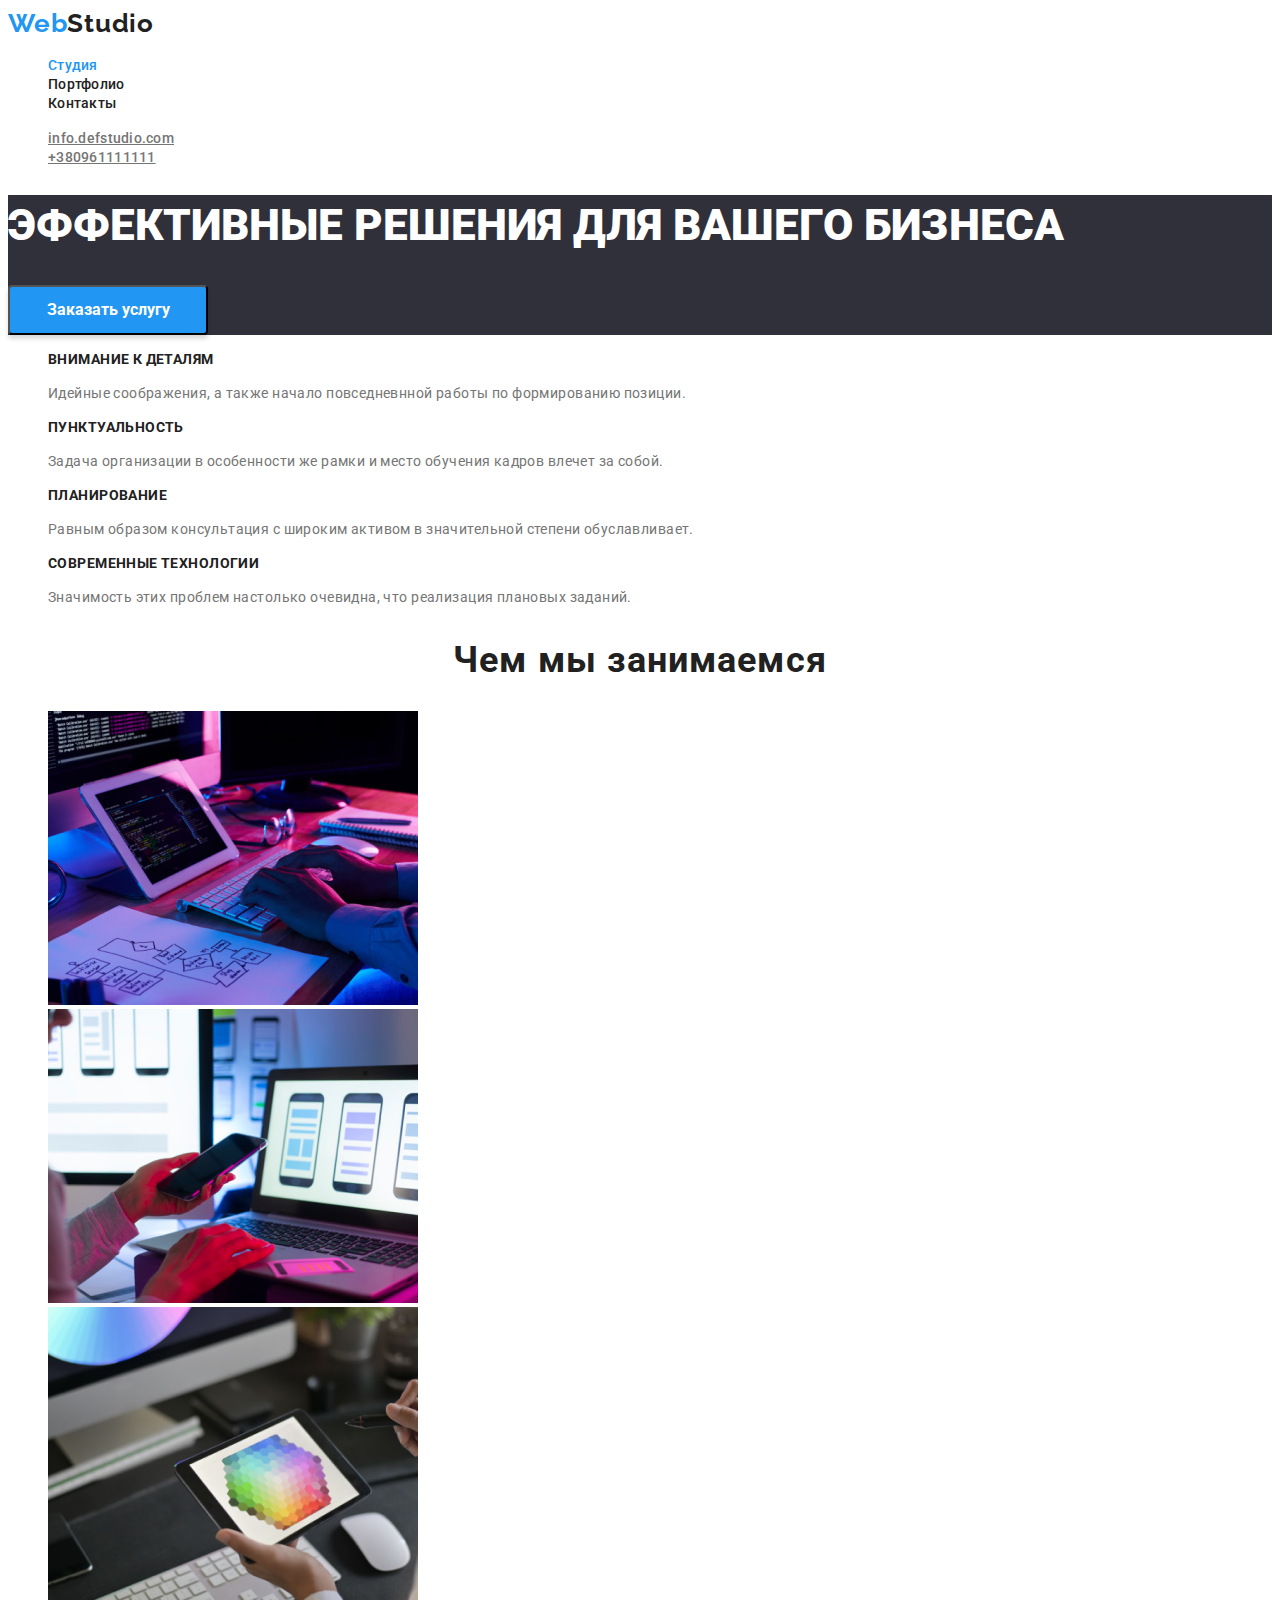
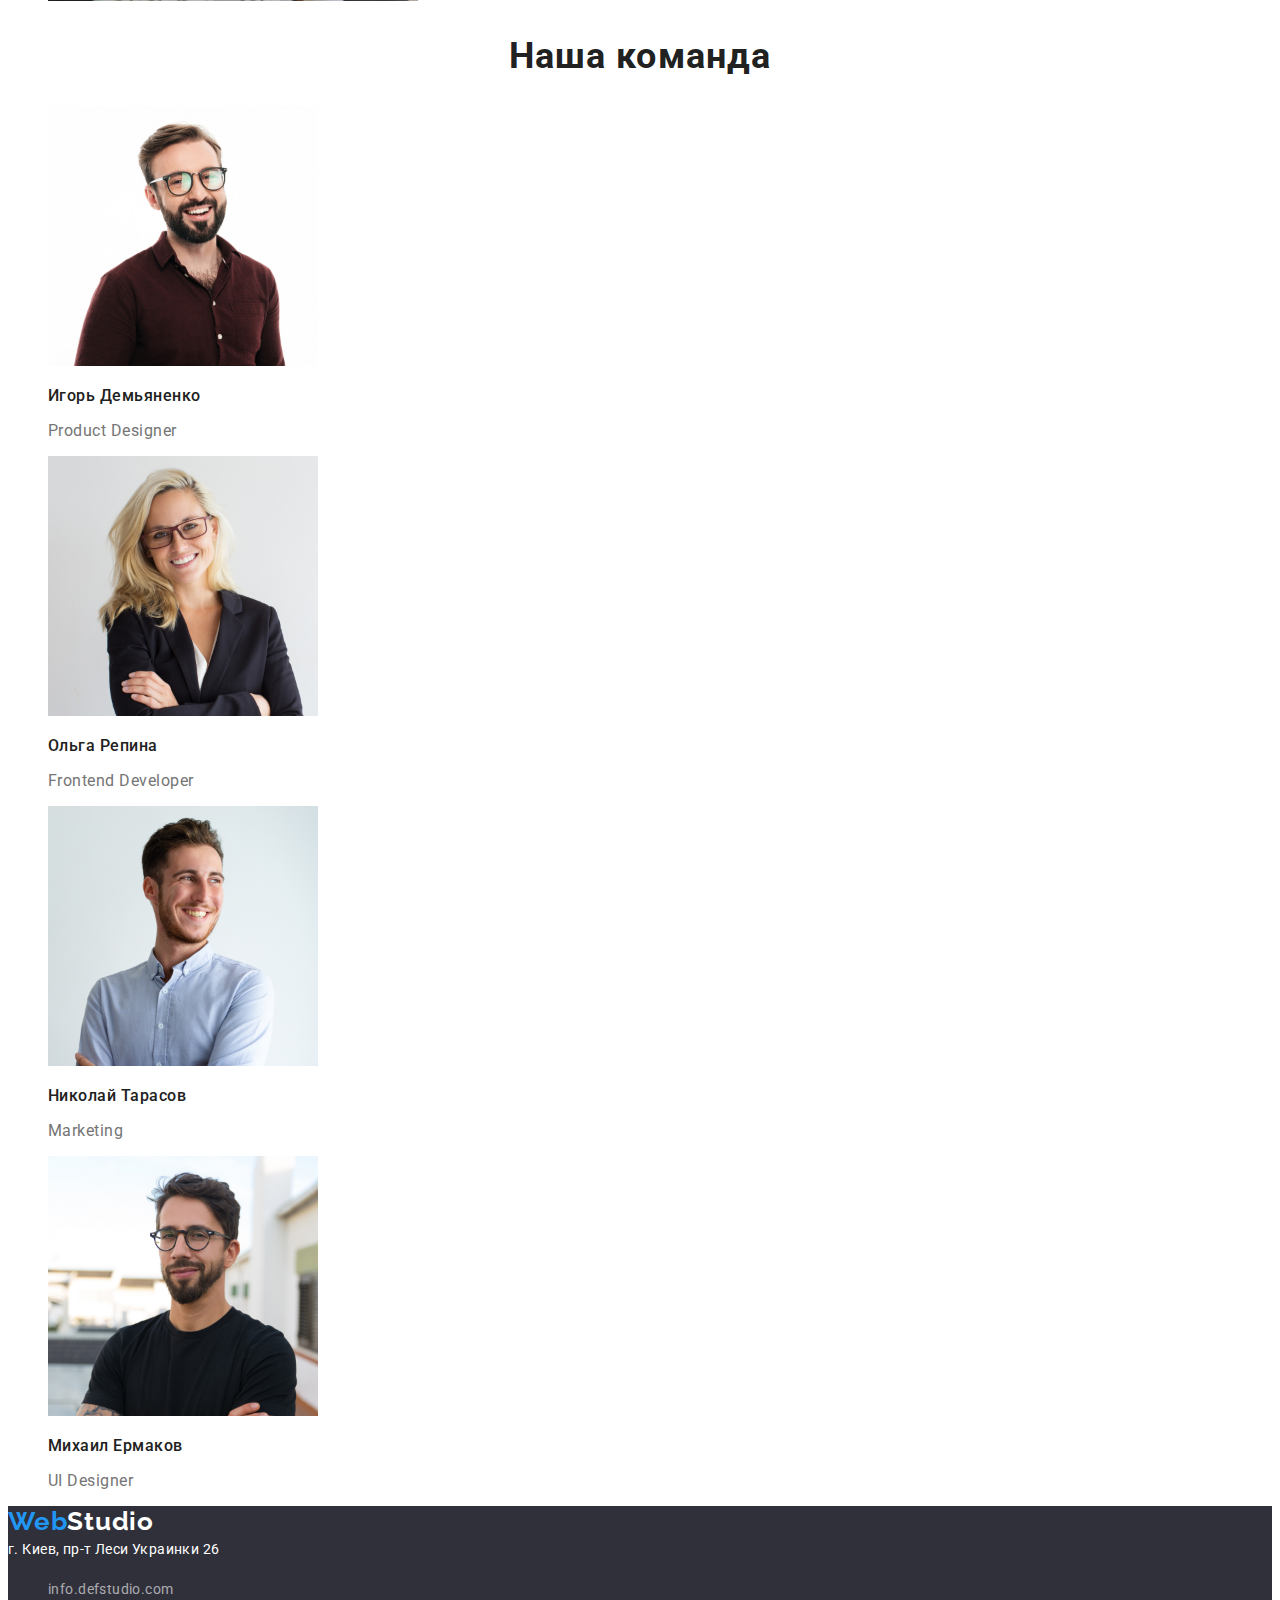
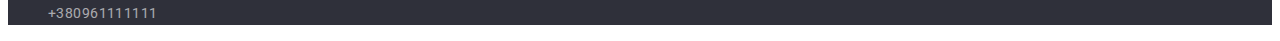
<file: index.html>
<!DOCTYPE html>
<html lang="ru">
<head>
    <meta charset="UTF-8">
    <meta name="viewport" content="width=device-width, initial-scale=1.0">
    <title>Студия</title>
    <link rel="stylesheet" href="https://cdnjs.cloudflare.com/ajax/libs/modern-normalize/1.0.0/modern-normalize.css"
        integrity="sha512-Zx6MlUMKSVJoQ+83OwhdILe8cSEsCzfqThJd7J/VA2UrK6Ctj85p+xzqfyuNXE5B1k25uUdmJ2OzItbBy9GHAQ=="
        crossorigin="anonymous" />
    <link rel="preconnect" href="https://fonts.gstatic.com">
    <link href="https://fonts.googleapis.com/css2?family=Raleway:wght@700&family=Roboto:ital,wght@0,400;0,500;0,900;1,700&display=swap" rel="stylesheet">
    <link rel="stylesheet" href="./css/style.css">
</head>
<body>
    <header>
        <nav>
        <a class="logo" href="#" lang="en"> Web<span class="headlogo">Studio</span></a>
        <ul>
            <li><a class="activelink" href="index.html">Студия</a></li>
            <li><a class="link" href="portfolio.html">Портфолио</a></li>
            <li><a class="link" href="#">Контакты</a></li>
        </ul>
        </nav>
        <ul>
            <li><a class="contactlink" href="mailto:info.defstudio.com">info.defstudio.com</a></li>
            <li><a class="contactlink" href="tel:+380961111111">+380961111111</a></li>
        </ul>
        
    </header>
    <main>
    <section class="head">
        <h1 class="sectiontitle">ЭФФЕКТИВНЫЕ РЕШЕНИЯ ДЛЯ ВАШЕГО БИЗНЕСА</h1>
        <button class="button">Заказать услугу</button>
    </section>
    <section>
        <h2 hidden>Скрытый заголовок</h2>
        <ul>
            <li>
                <h3 class="feature">Внимание к деталям</h3>
                <p class="features">Идейные соображения, а также начало повседневнной работы по формированию позиции.</p>
            </li>
            <li>
                <h3 class="feature">Пунктуальность</h3>
                <p class="features">Задача организации в особенности же рамки и место обучения кадров влечет за собой.</p>
            </li>
            <li>
                <h3 class="feature">Планирование</h3>
                <p class="features">Равным образом консультация с широким активом в значительной степени обуславливает.</p>
            </li>
            <li>
                <h3 class="feature">Современные технологии</h3>
                <p class="features">Значимость этих проблем настолько очевидна, что реализация плановых заданий.</p>
            </li>
        </ul>
    </section>
    <section>
        <h2 class="headline">Чем мы занимаемся</h2>
        <ul>
            <li>
                <img src="./css/img/box1.png" alt="Компьютер">
            </li>
            <li>
                <img src="./css/img/box2.png" alt="Смартфон">
            </li>
            <li>
                <img src="./css/img/box3.png" alt="Планшет">
            </li>
        </ul>

    </section>
    <section>
        <h2 class="headline">Наша команда</h2>
        <ul>
            <li>
                <img src="./css/img/tc1.jpg" width=270 alt="Фото Игоря Демьяненко">
                <h3 class="name">Игорь Демьяненко</h3>
                <p class="team">Product Designer</p>
            </li>
            <li>
                <img src="./css/img/tc2.jpg" width=270 alt="Фото Ольги Репиной">
                <h3 class="name">Ольга Репина</h3>
                <p class="team">Frontend Developer</p>
            </li>
            <li>
                <img src="./css/img/tc3.jpg" width=270 alt="Фото Николая Тарасова">
                <h3 class="name">Николай Тарасов</h3>
                <p class="team">Marketing</p>
            </li>
            <li>
                <img src="./css/img/tc4.jpg" width=270 alt="Фото Михаила Ермакова">
                <h3 class="name">Михаил Ермаков</h3>
                <p class="team">UI Designer</p>
            </li>
        </ul>
    </section>
    </main>
    <footer>
        <a class="logo" href="#" lang="en"> Web<span class="footlogo">Studio</span></a>
        <address class="address">г. Киев, пр-т Леси Украинки 26</address>
        <ul>
            <li><a class="linkfoot" href="mailto:info.defstudio.com">info.defstudio.com</a></li>
            <li><a class="linkfoot" href="tel:+380961111111">+380961111111</a></li>
        </ul>
    </footer>
</body>
</html>
</file>
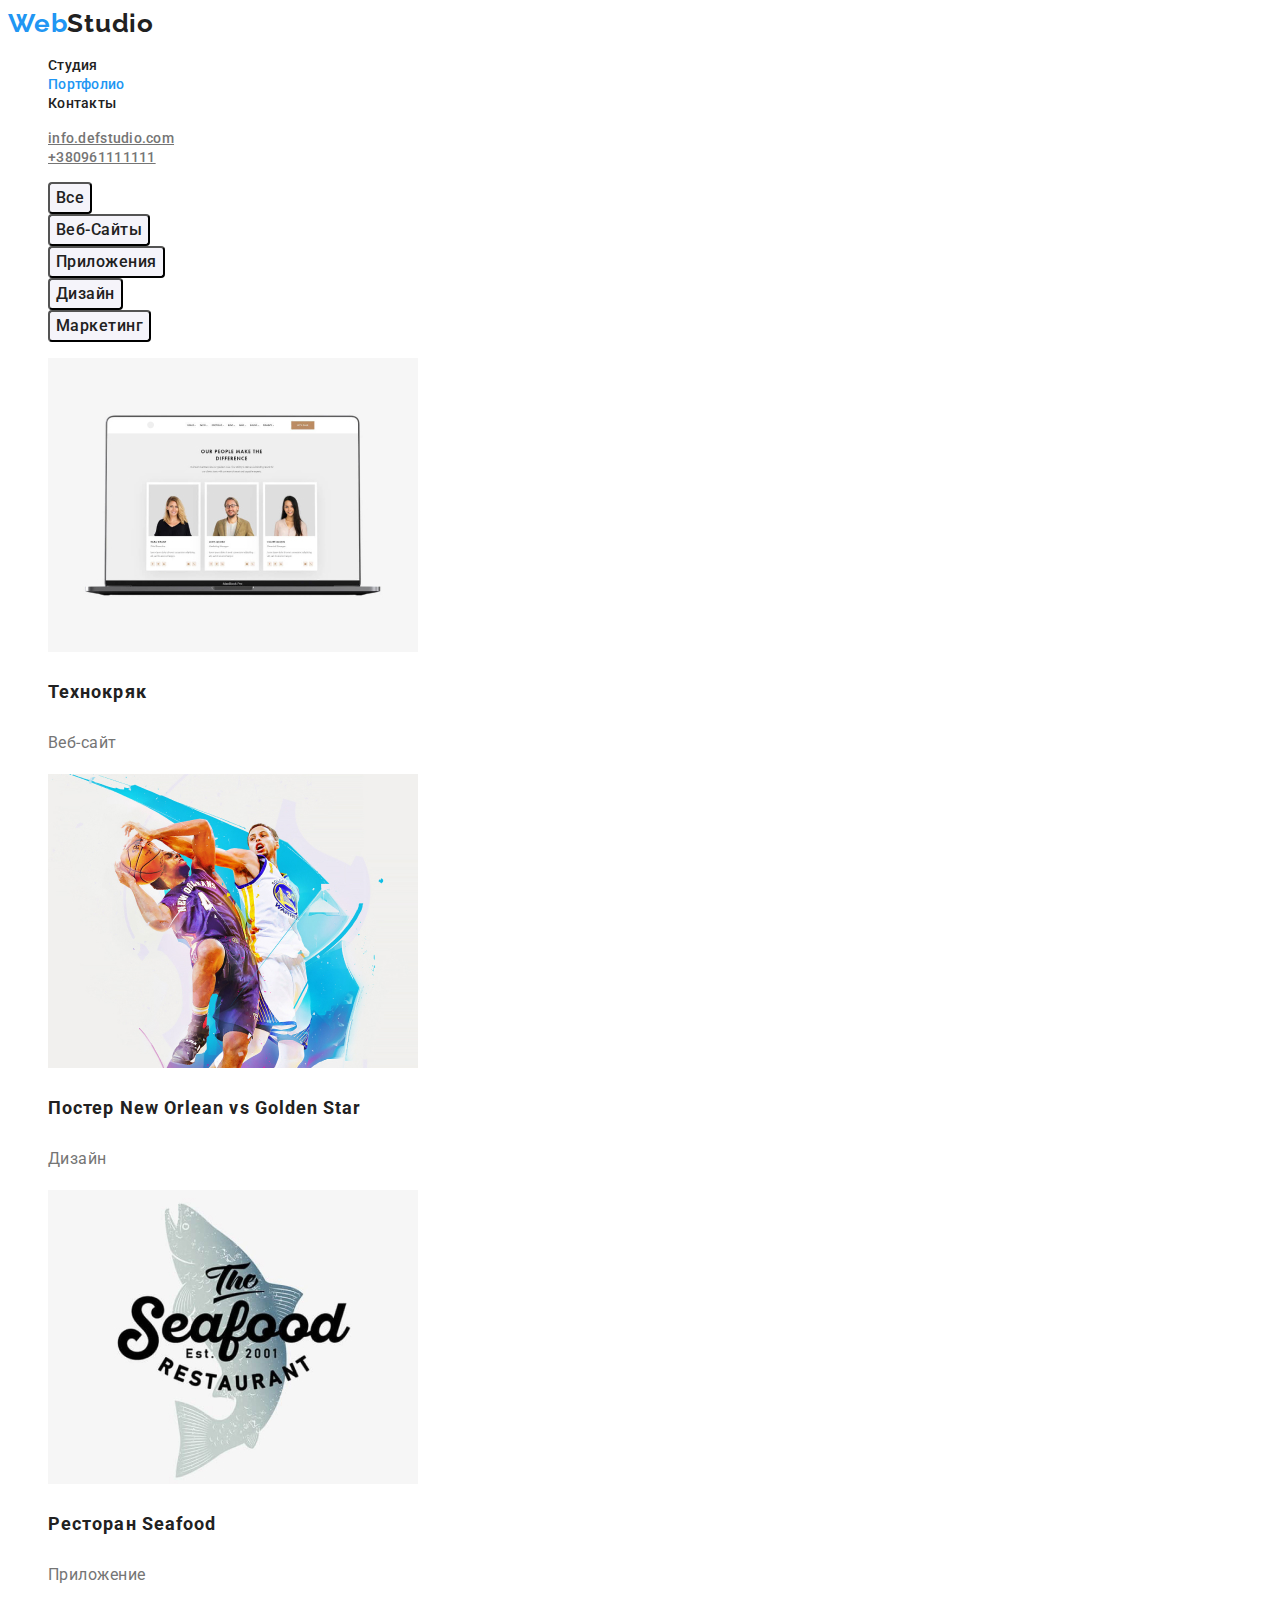
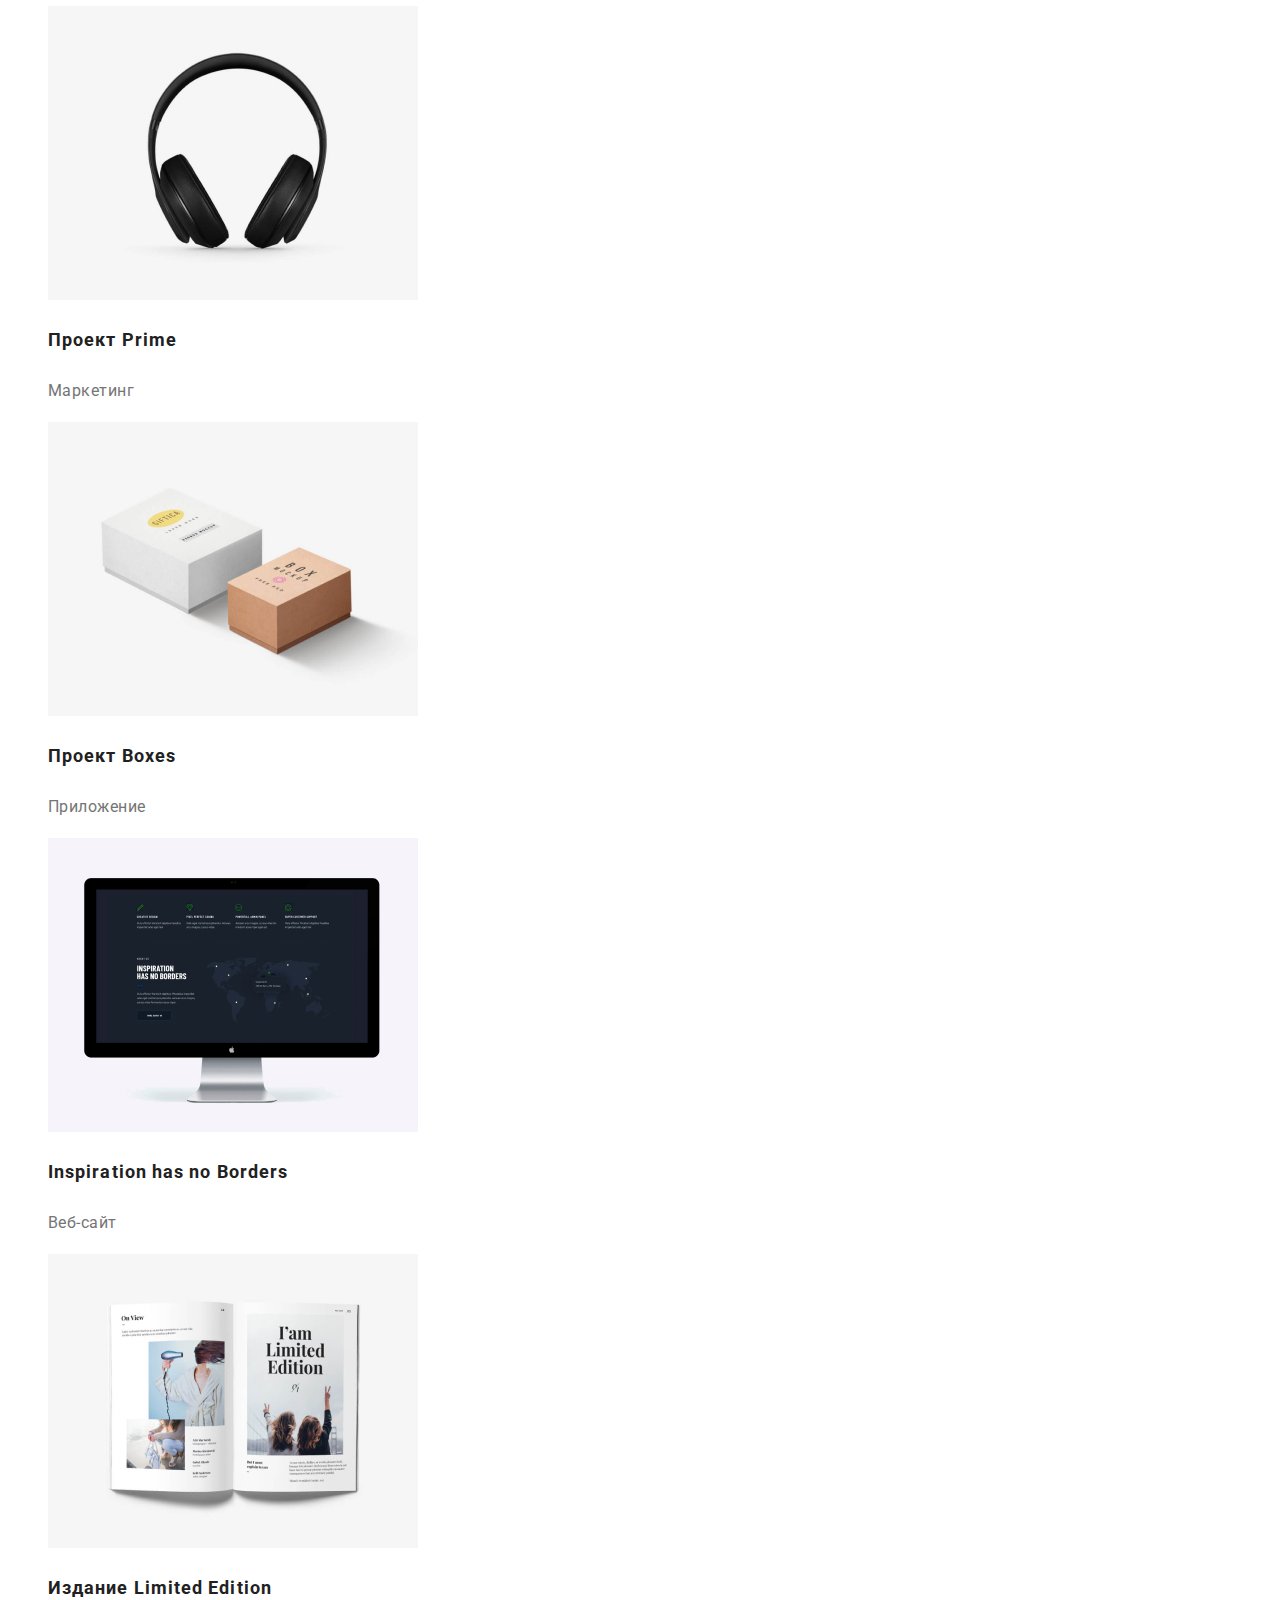
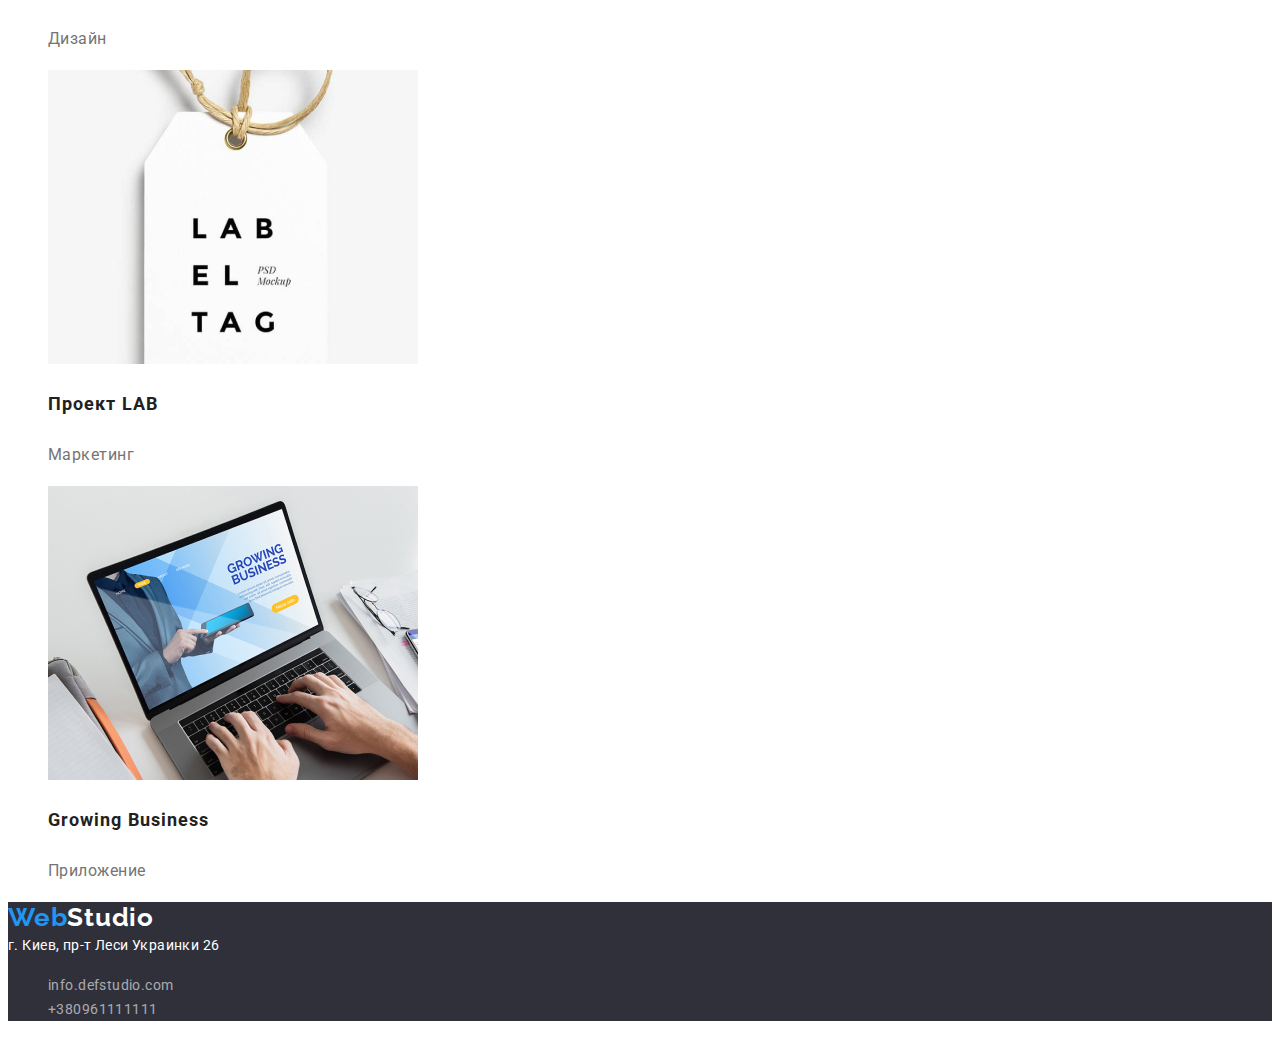
<file: portfolio.html>
<!DOCTYPE html>
<html lang="ru">
<head>
    <meta charset="UTF-8">
    <meta name="viewport" content="width=device-width, initial-scale=1.0">
    <title>Портфолио</title>
    <link rel="stylesheet" href="https://cdnjs.cloudflare.com/ajax/libs/modern-normalize/1.0.0/modern-normalize.css"
        integrity="sha512-Zx6MlUMKSVJoQ+83OwhdILe8cSEsCzfqThJd7J/VA2UrK6Ctj85p+xzqfyuNXE5B1k25uUdmJ2OzItbBy9GHAQ=="
        crossorigin="anonymous" />
    <link rel="preconnect" href="https://fonts.gstatic.com">
    <link href="https://fonts.googleapis.com/css2?family=Raleway:wght@700&family=Roboto:ital,wght@0,400;0,500;0,900;1,700&display=swap" rel="stylesheet">
    <link rel="stylesheet" href="./css/style.css">
</head>
<body>
    <header>
        <nav>
            <a class="logo" href="#" lang="en"> Web<span class="headlogo">Studio</span></a>
            <ul>
                <li><a class="link" href="index.html">Студия</a></li>
                <li><a class="activelink" href="portfolio.html">Портфолио</a></li>
                <li><a class="link" href="#">Контакты</a></li>
            </ul>
        </nav>
        <ul>
            <li><a class="contactlink" href="mailto:info.defstudio.com">info.defstudio.com</a></li>
            <li><a class="contactlink" href="tel:+380961111111">+380961111111</a></li>
        </ul>
    
    </header>
    <main>
    <section>
        <ul>
            <li><button type="button" class="portfoliobutton">Все</button></li>
            <li><button type="button" class="portfoliobutton">Веб-Сайты</button></li>
            <li><button type="button" class="portfoliobutton">Приложения</button></li>
            <li><button type="button" class="portfoliobutton">Дизайн</button></li>
            <li><button type="button" class="portfoliobutton">Маркетинг</button></li>
        </ul>
        <ul>
            <li>
                <img src="./css/img/portfolio/portfolio1.jpg" width=370 alt="Ноутбук">
                <p class="workname">Технокряк</p>
                <p class="work">Веб-сайт</p>
            </li>
            <li>
                <img src="./css/img/portfolio/portfolio2.jpg" width=370 alt="Баскетбол">
                <p class="workname">Постер New Orlean vs Golden Star</p>
                <p class="work">Дизайн</p>
            </li>
            <li>
                <img src="./css/img/portfolio/portfolio3.jpg" width=370 alt="Логотип">
                <p class="workname">Ресторан Seafood</p>
                <p class="work">Приложение</p>
            </li>
            <li>
                <img src="./css/img/portfolio/portfolio4.jpg" width=370 alt="Наушники">
                <p class="workname">Проект Prime</p>
                <p class="work">Маркетинг</p>
            </li>
            <li>
                <img src="./css/img/portfolio/portfolio5.jpg" width=370 alt="Коробки">
                <p class="workname">Проект Boxes</p>
                <p class="work">Приложение</p>
            </li>
            <li>
                <img src="./css/img/portfolio/portfolio6.jpg" width=370 alt="Монитор">
                <p class="workname">Inspiration has no Borders</p>
                <p class="work">Веб-сайт</p>
            </li>
            <li>
                <img src="./css/img/portfolio/portfolio7.jpg" width=370 alt="Книги">
                <p class="workname">Издание Limited Edition</p>
                <p class="work">Дизайн</p>
            </li>
            <li>
                <img src="./css/img/portfolio/portfolio8.jpg" width=370 alt="Бирка">
                <p class="workname">Проект LAB</p>
                <p class="work">Маркетинг</p>
            </li>
            <li>
                <img src="./css/img/portfolio/portfolio9.jpg" width=370 alt="Приложение на ноутбуке">
                <p class="workname">Growing Business</p>
                <p class="work">Приложение</p>
            </li>
        </ul>
    </section>
    </main>
    <footer>
        <a class="logo" href="#" lang="en"> Web<span class="footlogo">Studio</span></a>
        <address class="address">г. Киев, пр-т Леси Украинки 26</address>
        <ul>
            <li><a class="linkfoot" href="mailto:info.defstudio.com">info.defstudio.com</a></li>
            <li><a class="linkfoot" href="tel:+380961111111">+380961111111</a></li>
        </ul>
    </footer>
    
</body>
</html>
</file>
<file: css/style.css>
:root {
  --logo-color: #2196f3;
  --link-color: #212121;
  --contactlink-color: #757575;
  --footlogo-color: #ffffff;
  --grey-color: #757575;
  --accent-color: #2f303a;
  --second-color: #f5f4fa;
}
.logo {
  font-family: Raleway;
  font-style: normal;
  font-weight: 700;
  font-size: 26px;
  line-height: 31px;
  letter-spacing: 0.03em;
  color: var(--logo-color);
  text-decoration: none;
}
.headlogo {
  color: var(--link-color);
}
.footlogo {
  color: var(--footlogo-color);
}
.activelink {
  font-family: Roboto;
  font-style: normal;
  font-weight: 500;
  font-size: 14px;
  line-height: 16px;
  letter-spacing: 0.02em;
  color: var(--logo-color);
  text-decoration: none;
}
.activelink:hover,
.activelink:focus {
  color: var(--logo-color);
}
.link {
  font-family: Roboto;
  font-style: normal;
  font-weight: 500;
  font-size: 14px;
  line-height: 16px;
  letter-spacing: 0.02em;
  color: var(--link-color);
  text-decoration: none;
}
.link:hover,
.link:focus {
  color: var(--logo-color);
}
.contactlink {
  font-family: Roboto;
  font-style: normal;
  font-weight: 500;
  font-size: 14px;
  line-height: 16px;
  letter-spacing: 0.02em;
  color: var(--contactlink-color);
}
.contactlink:hover,
.contactlink:focus {
  color: var(--logo-color);
}
.linkfoot {
  font-family: Roboto;
  font-style: normal;
  font-weight: normal;
  font-size: 14px;
  line-height: 24px;
  letter-spacing: 0.03em;
  color: rgba(255, 255, 255, 0.6);
  text-decoration: none;
}
.linkfoot:hover,
.linkfoot:focus {
  color: var(--logo-color);
}
.head {
  background: var(--accent-color);
}
.sectiontitle {
  font-family: Roboto;
  font-style: normal;
  font-weight: 900;
  font-size: 44px;
  line-height: 60px;
  color: var(--footlogo-color);
}
.button {
  width: 200px;
  height: 50px;
  background: var(--logo-color);
  box-shadow: 0px 4px 4px rgba(0, 0, 0, 0.15);
  border-radius: 4px;
  font-family: Roboto;
  font-style: normal;
  font-weight: 700;
  font-size: 16px;
  line-height: 30px;
  color: var(--footlogo-color);
}
.button:hover {
  cursor: pointer;
}
.features {
  font-family: Roboto;
  font-style: normal;
  font-weight: 400;
  font-size: 14px;
  line-height: 24px;
  letter-spacing: 0.03em;
  color: var(--grey-color);
}
.name {
  font-family: Roboto;
  font-style: normal;
  font-weight: 500;
  font-size: 16px;
  line-height: 19px;
  letter-spacing: 0.03em;
  color: var(--link-color);
}
.headline {
  font-family: Roboto;
  font-style: normal;
  font-weight: 700;
  font-size: 36px;
  line-height: 42px;
  text-align: center;
  letter-spacing: 0.03em;
  color: var(--link-color);
}
.team {
  font-family: Roboto;
  font-style: normal;
  font-weight: 400;
  font-size: 16px;
  line-height: 19px;
  letter-spacing: 0.03em;
  color: var(--grey-color);
}
footer {
  background-color: var(--accent-color);
}
.address {
  font-family: Roboto;
  font-style: normal;
  font-weight: 400;
  font-size: 14px;
  line-height: 24px;
  letter-spacing: 0.03em;
  color: var(--footlogo-color);
}
.address:hover,
.address:focus {
  color: var(--logo-color);
}
.portfoliobutton {
  background: var(--second-color);
  border-radius: 4px;
  font-family: Roboto;
  font-style: normal;
  font-weight: 500;
  font-size: 16px;
  line-height: 26px;
  text-align: center;
  letter-spacing: 0.03em;
  color: var(--link-color);
}
.portfoliobutton:hover {
  background: var(--logo-color);
  font-family: Roboto;
  font-style: normal;
  font-weight: 500;
  font-size: 16px;
  line-height: 26px;
  text-align: center;
  letter-spacing: 0.03em;
  color: var(--footlogo-color);
  cursor: pointer;
}
.portfoliobutton:focus {
  background: var(--logo-color);
  font-family: Roboto;
  font-style: normal;
  font-weight: 500;
  font-size: 16px;
  line-height: 26px;
  text-align: center;
  letter-spacing: 0.03em;
  color: var(--footlogo-color);
}
.workname {
  font-family: Roboto;
  font-style: normal;
  font-weight: 700;
  font-size: 18px;
  line-height: 36px;
  letter-spacing: 0.06em;
  color: var(--link-color);
}
.work {
  font-family: Roboto;
  font-style: normal;
  font-weight: 400;
  font-size: 16px;
  line-height: 30px;
  letter-spacing: 0.03em;
  color: var(--grey-color);
}
body {
  font-family: Roboto, sans-serif;
}
li {
  list-style-type: none;
}
.feature {
  font-family: Roboto;
  font-style: normal;
  font-weight: 700;
  font-size: 14px;
  line-height: 16px;
  letter-spacing: 0.03em;
  text-transform: uppercase;
  color: var(--link-color);
}
</file>
